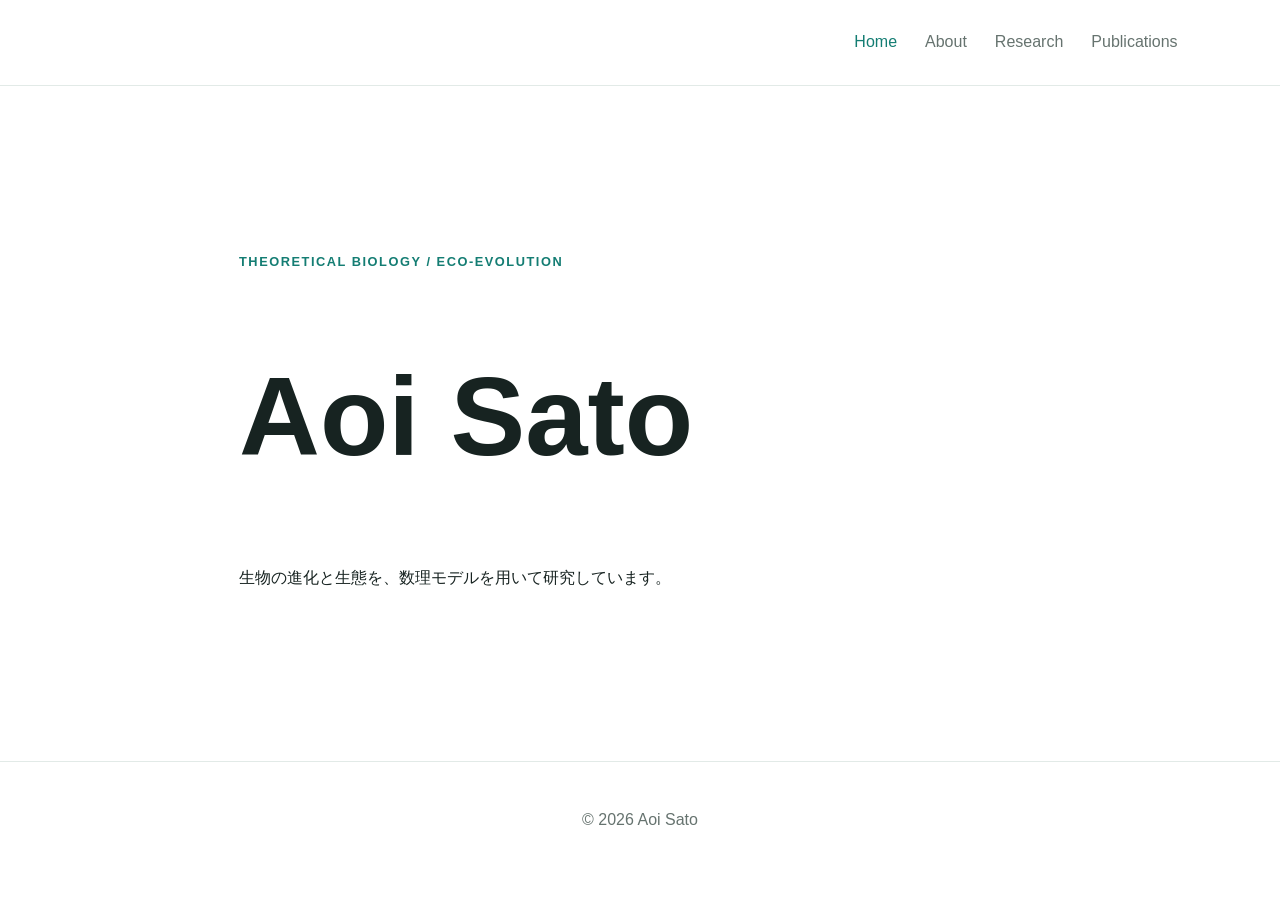
<file: index.html>
<!DOCTYPE html>
<html lang="ja">
<head>
  <meta charset="UTF-8">
  <meta name="viewport" content="width=device-width, initial-scale=1.0">
  <title>Aoi Sato | Theoretical Biology</title>
  <link rel="stylesheet" href="css/style.css">
</head>
<body>
  <div id="site-header"></div>

  <main class="hero">
    <p class="eyebrow">THEORETICAL BIOLOGY / ECO-EVOLUTION</p>
    <h1>Aoi Sato</h1>
    <p>
      生物の進化と生態を、数理モデルを用いて研究しています。
    </p>
  </main>

  <div id="site-footer"></div>

  <script src="js/main.js"></script>
</body>
</html>
</file>
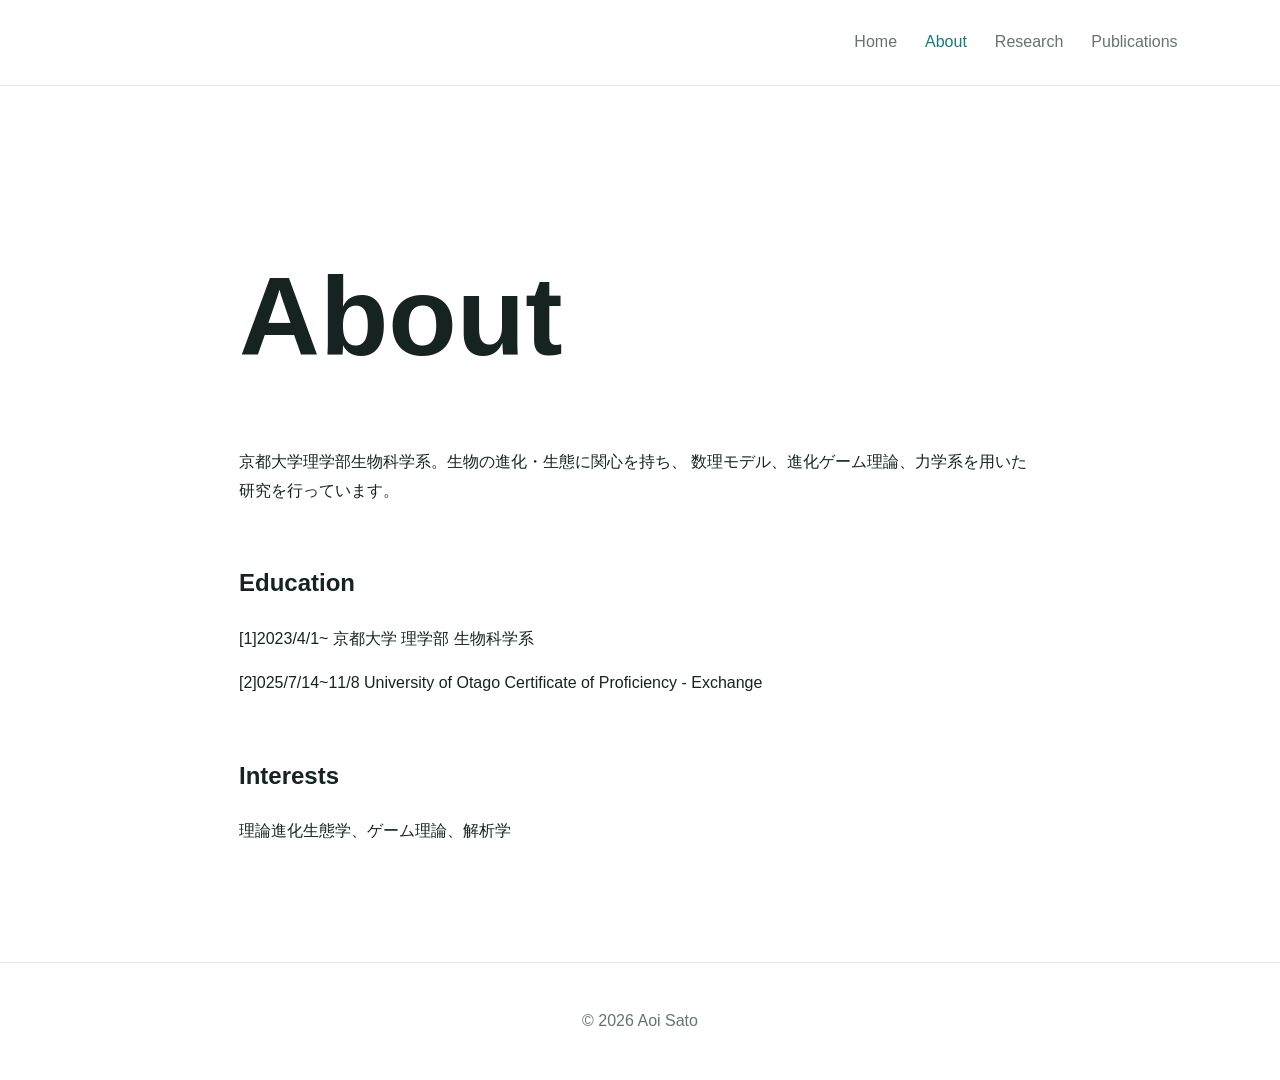
<file: about.html>
<!DOCTYPE html>
<html lang="ja">
<head>
  <meta charset="UTF-8">
  <meta name="viewport" content="width=device-width, initial-scale=1.0">
  <title>About | Aoi Sato</title>
  <link rel="stylesheet" href="css/style.css">
</head>
<body>
  <div id="site-header"></div>

  <main>
    <h1>About</h1>
    <p>
      京都大学理学部生物科学系。生物の進化・生態に関心を持ち、
      数理モデル、進化ゲーム理論、力学系を用いた研究を行っています。
    </p>

    <h2>Education</h2>
    <p>[1]2023/4/1~ 京都大学 理学部 生物科学系</p>
    <p>[2]025/7/14~11/8 University of Otago Certificate of Proficiency - Exchange</p>

    <h2>Interests</h2>
    <p>
      理論進化生態学、ゲーム理論、解析学
    </p>
  </main>

  <div id="site-footer"></div>

  <script src="js/main.js"></script>
</body>
</html>
</file>
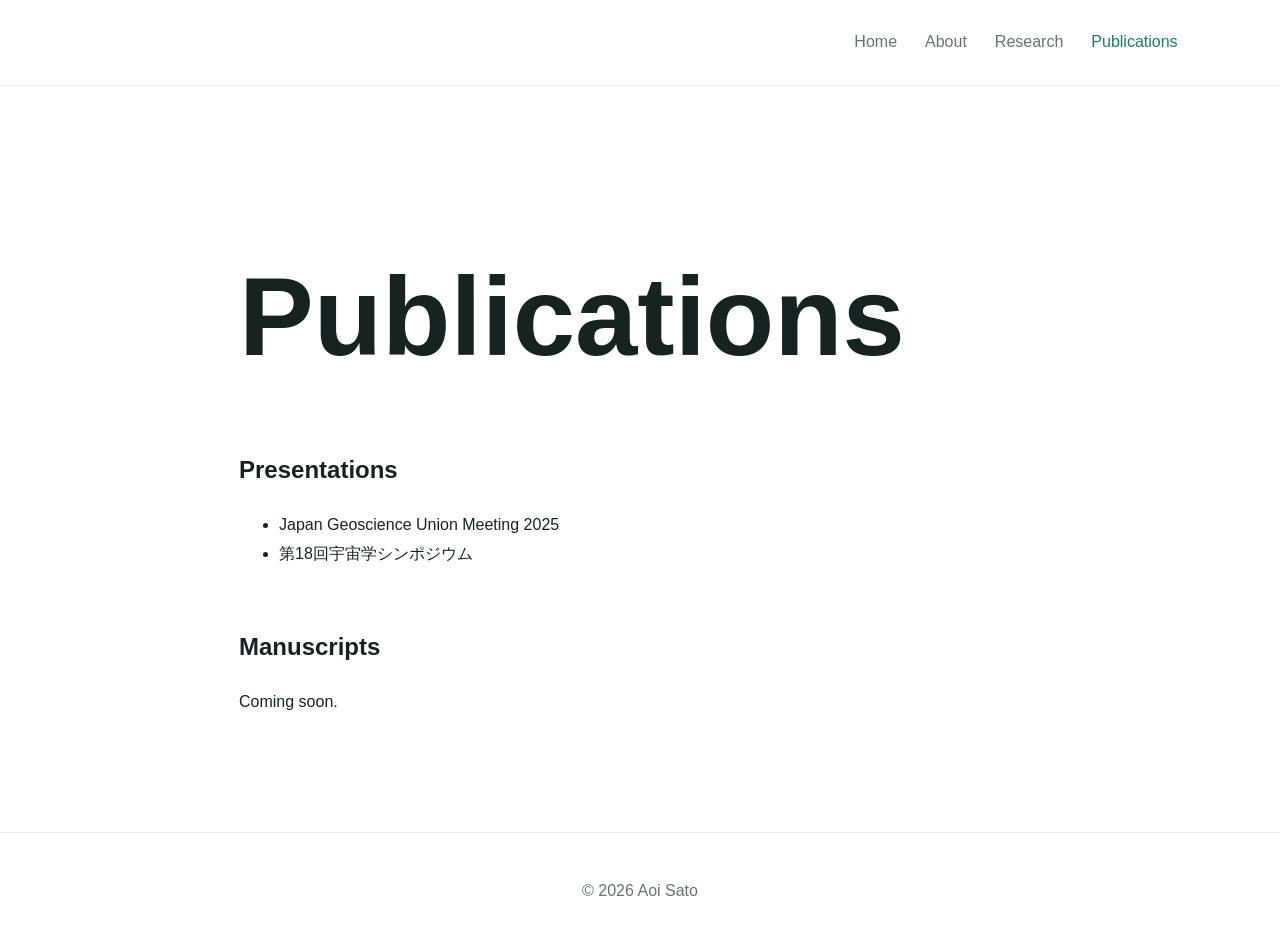
<file: publications.html>
<!DOCTYPE html>
<html lang="ja">
<head>
  <meta charset="UTF-8">
  <meta name="viewport" content="width=device-width, initial-scale=1.0">
  <title>Publications | Aoi Sato</title>
  <link rel="stylesheet" href="css/style.css">
</head>
<body>
  <div id="site-header"></div>

  <main>
    <h1>Publications</h1>

    <h2>Presentations</h2>
    <ul>
      <li>Japan Geoscience Union Meeting 2025</li>
      <li>第18回宇宙学シンポジウム</li>
    </ul>

    <h2>Manuscripts</h2>
    <p>Coming soon.</p>
  </main>

  <div id="site-footer"></div>

  <script src="js/main.js"></script>
</body>
</html>
</file>
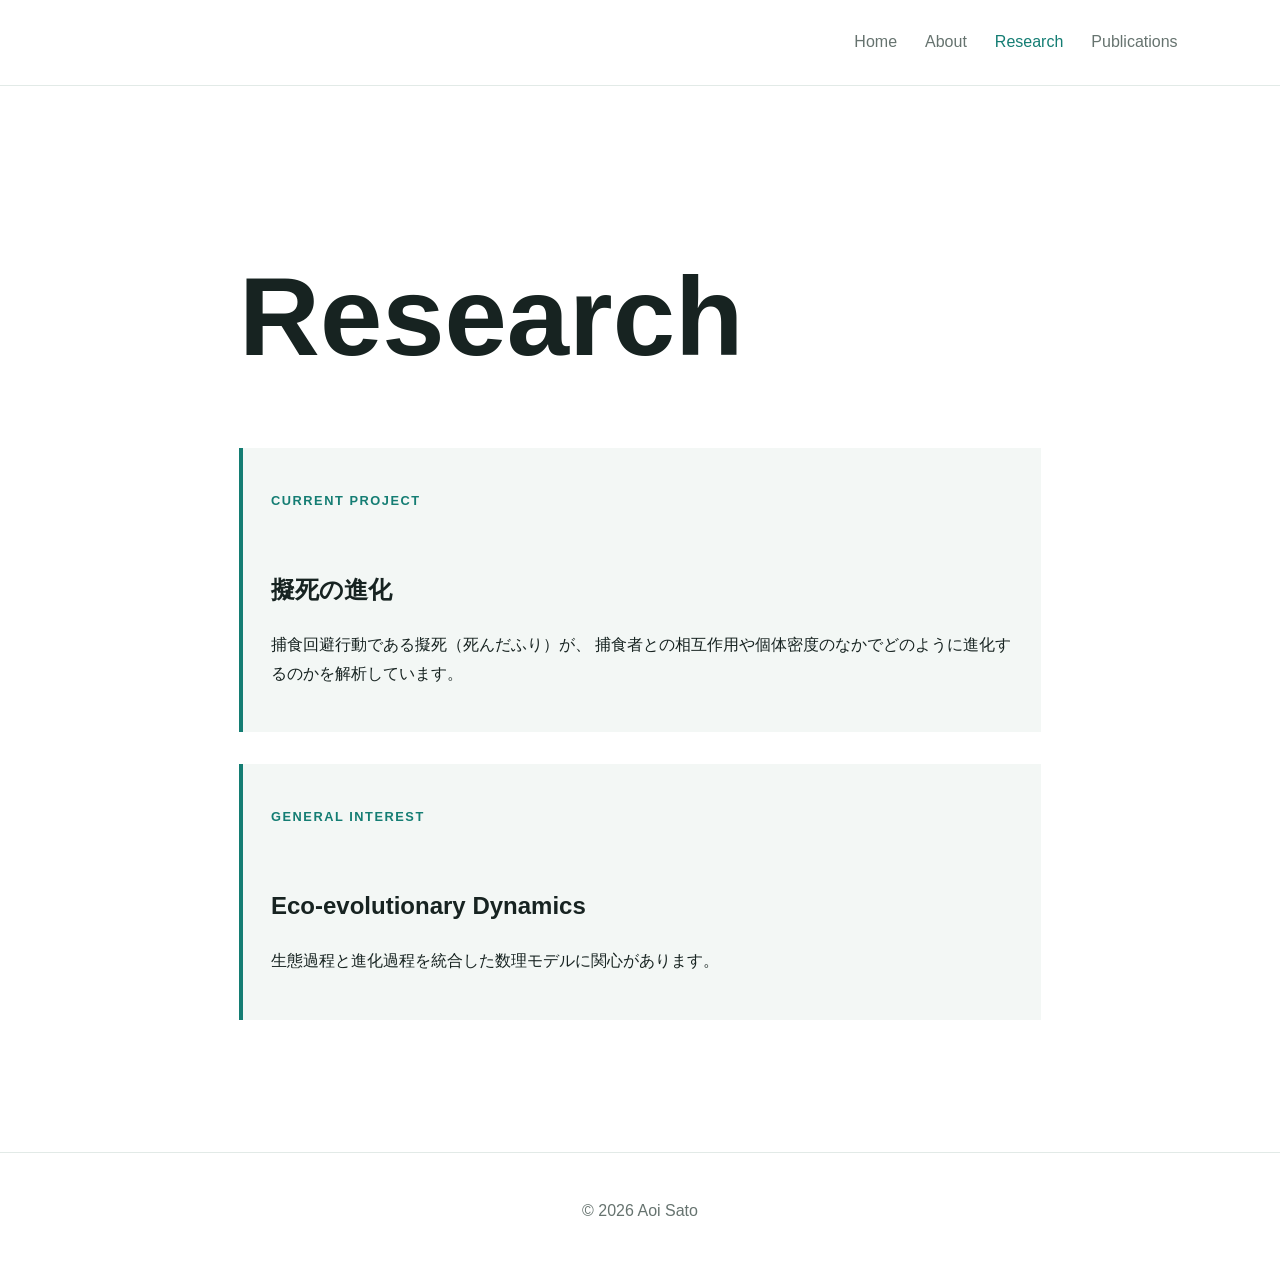
<file: research.html>
<!DOCTYPE html>
<html lang="ja">
<head>
  <meta charset="UTF-8">
  <meta name="viewport" content="width=device-width, initial-scale=1.0">
  <title>Research | Aoi Sato</title>
  <link rel="stylesheet" href="css/style.css">
</head>
<body>
  <div id="site-header"></div>

  <main>
    <h1>Research</h1>

    <section class="research-card">
      <p class="eyebrow">CURRENT PROJECT</p>
      <h2>擬死の進化</h2>
      <p>
        捕食回避行動である擬死（死んだふり）が、
        捕食者との相互作用や個体密度のなかでどのように進化するのかを解析しています。
      </p>
    </section>

    <section class="research-card">
      <p class="eyebrow">GENERAL INTEREST</p>
      <h2>Eco-evolutionary Dynamics</h2>
      <p>
        生態過程と進化過程を統合した数理モデルに関心があります。
      </p>
    </section>
  </main>

  <div id="site-footer"></div>

  <script src="js/main.js"></script>
</body>
</html>
</file>
<file: css/style.css>
:root {
  --green: #147d73;
  --dark: #172321;
  --light: #f3f7f5;
  --gray: #66736f;
}

* {
  box-sizing: border-box;
}

body {
  margin: 0;
  color: var(--dark);
  font-family: -apple-system, BlinkMacSystemFont, "Helvetica Neue",
    "Hiragino Kaku Gothic ProN", "Yu Gothic", sans-serif;
  line-height: 1.8;
}

header {
  padding: 28px 8vw;
  border-bottom: 1px solid #e2eae7;
}

nav {
  display: flex;
  gap: 28px;
  justify-content: flex-end;
}

nav a {
  color: var(--gray);
  text-decoration: none;
}

nav a.active,
nav a:hover {
  color: var(--green);
}

main {
  max-width: 850px;
  min-height: 75vh;
  margin: 0 auto;
  padding: 100px 24px;
}

.hero {
  display: flex;
  flex-direction: column;
  justify-content: center;
  min-height: 75vh;
}

h1 {
  font-size: clamp(3.5rem, 10vw, 7rem);
  line-height: 1;
}

h2 {
  margin-top: 56px;
}

.eyebrow {
  color: var(--green);
  font-size: 0.8rem;
  font-weight: bold;
  letter-spacing: 0.12em;
}

.research-card {
  margin: 32px 0;
  padding: 28px;
  border-left: 4px solid var(--green);
  background: var(--light);
}

footer {
  padding: 28px;
  color: var(--gray);
  text-align: center;
  border-top: 1px solid #e2eae7;
}

@media (max-width: 600px) {
  nav {
    justify-content: flex-start;
    flex-wrap: wrap;
    gap: 12px 20px;
  }

  main {
    padding-top: 60px;
  }
}
</file>
